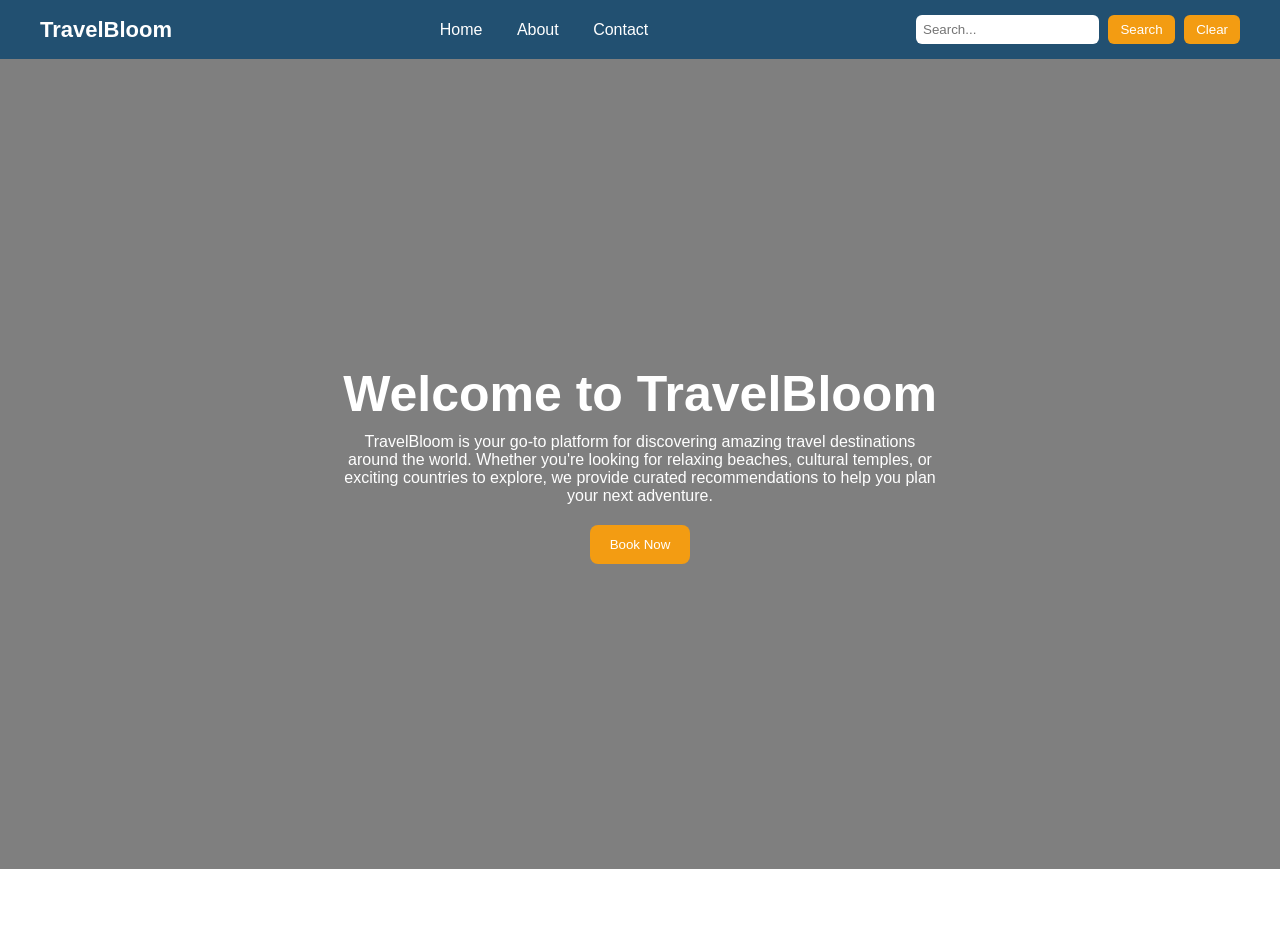
<file: index.html>
<html>
<head>
    <title>TravelBloom</title>
    <link rel="stylesheet" href="style.css">
</head>

<body>

<nav class="navbar">
    <div class="logo">TravelBloom</div>

    <div class="nav-links">
        <a href="index.html">Home</a>
        <a href="about.html">About</a>
        <a href="contact.html">Contact</a>
    </div>

    <div class="search-box">
        <input type="text" id="searchInput" placeholder="Search...">
        <button onclick="searchRecommendations()">Search</button>
        <button onclick="clearResults()">Clear</button>
    </div>
</nav>

<section class="hero">
    <div class="hero-content">
        <h1>Welcome to TravelBloom</h1>

        <p>
            TravelBloom is your go-to platform for discovering amazing travel destinations around the world.
            Whether you're looking for relaxing beaches, cultural temples, or exciting countries to explore,
            we provide curated recommendations to help you plan your next adventure.
        </p>
        <button class="btn">Book Now</button>
    </div>
</section>

<section id="results"></section>

<script src="travel_recommendation.js"></script>
</body>
</html>
</file>
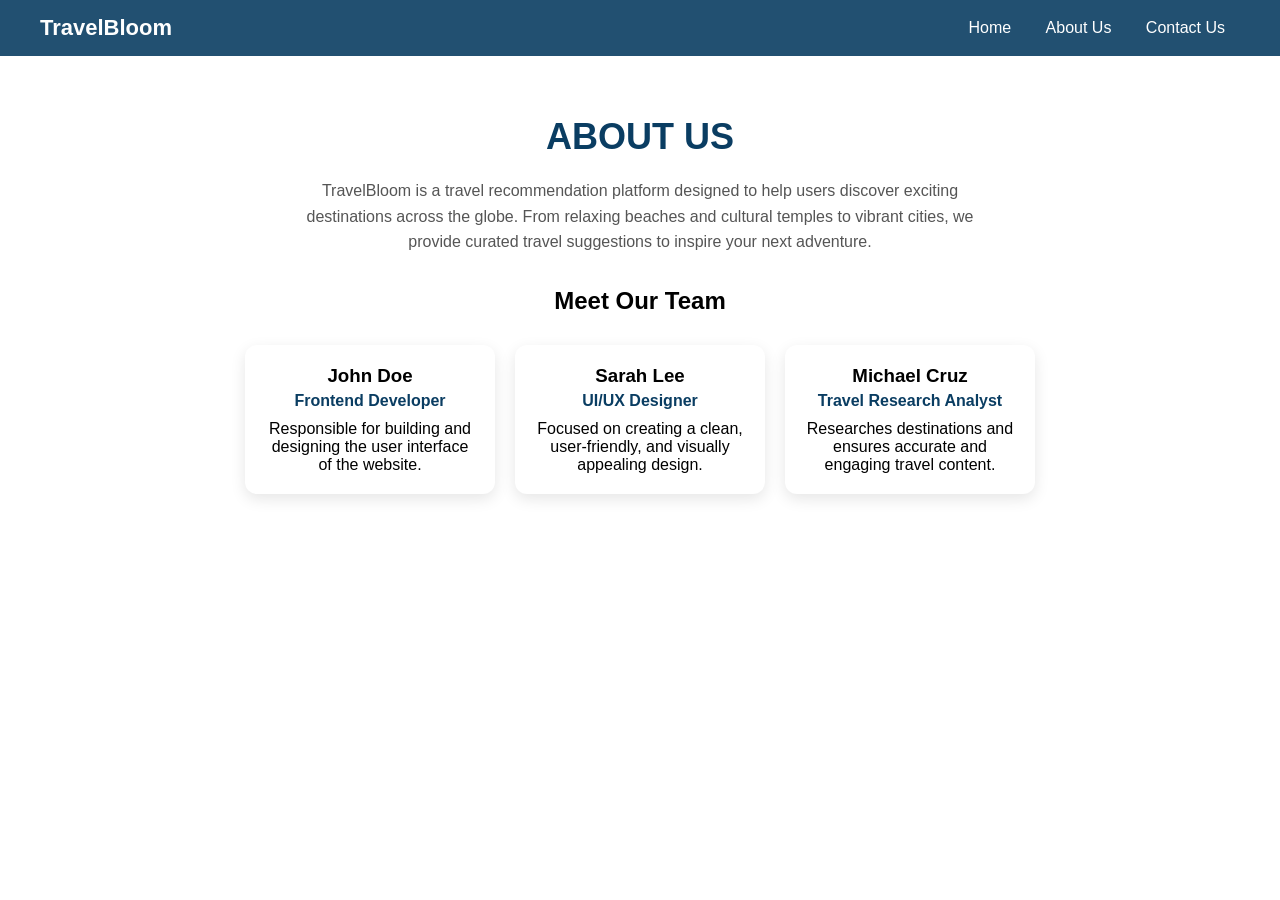
<file: about.html>
<html>
<head>
    <title>About Us - TravelBloom</title>
    <link rel="stylesheet" href="style.css">
</head>

<body>

<nav class="navbar">
    <div class="logo">TravelBloom</div>

    <div class="nav-links">
        <a href="index.html">Home</a>
        <a href="about.html">About Us</a>
        <a href="contact.html">Contact Us</a>
    </div>
</nav>

<section class="about">

    <!-- MAIN TITLE -->
    <h1 class="about-title">ABOUT US</h1>

    <!-- DESCRIPTION -->
    <p class="about-description">
        TravelBloom is a travel recommendation platform designed to help users discover exciting destinations
        across the globe. From relaxing beaches and cultural temples to vibrant cities, we provide curated
        travel suggestions to inspire your next adventure.
    </p>

    <!-- TEAM SECTION -->
    <h2>Meet Our Team</h2>

    <div class="team">

        <div class="team-card">
            <h3>John Doe</h3>
            <p class="role">Frontend Developer</p>
            <p>Responsible for building and designing the user interface of the website.</p>
        </div>

        <div class="team-card">
            <h3>Sarah Lee</h3>
            <p class="role">UI/UX Designer</p>
            <p>Focused on creating a clean, user-friendly, and visually appealing design.</p>
        </div>

        <div class="team-card">
            <h3>Michael Cruz</h3>
            <p class="role">Travel Research Analyst</p>
            <p>Researches destinations and ensures accurate and engaging travel content.</p>
        </div>

    </div>

</section>

</body>
</html>
</file>
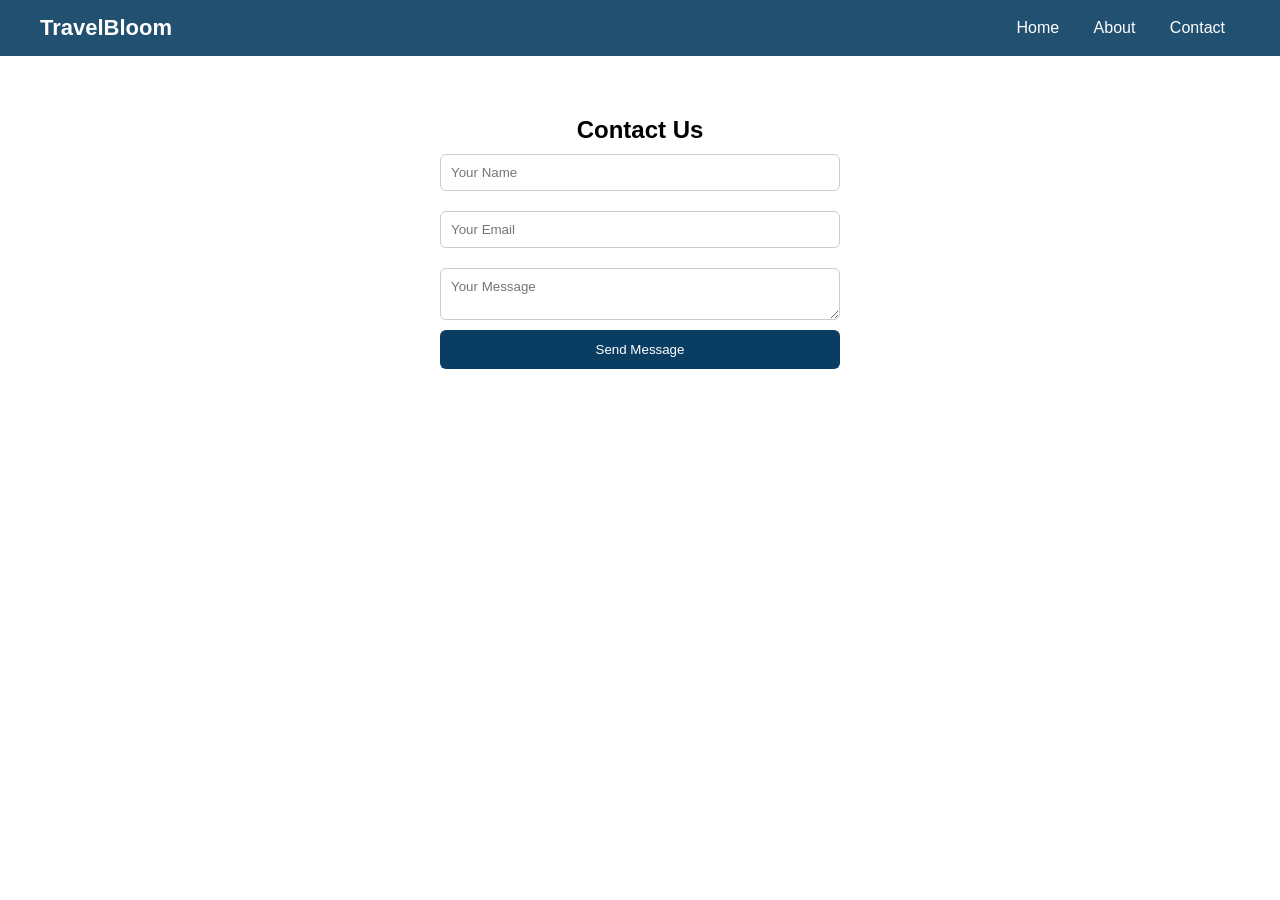
<file: contact.html>
<html>
<head>
    <title>Contact - TravelBloom</title>
    <link rel="stylesheet" href="style.css">
</head>

<body>

<nav class="navbar">
    <div class="logo">TravelBloom</div>

    <div class="nav-links">
        <a href="index.html">Home</a>
        <a href="about.html">About</a>
        <a href="contact.html">Contact</a>
    </div>
</nav>

<section class="contact">
    <h1>Contact Us</h1>

    <form>
        <input type="text" placeholder="Your Name" required>
        <input type="email" placeholder="Your Email" required>
        <textarea placeholder="Your Message"></textarea>
        <button type="submit">Send Message</button>
    </form>
</section>

</body>
</html>
</file>
<file: style.css>
/* RESET */
* {
    margin: 0;
    padding: 0;
    box-sizing: border-box;
    font-family: 'Segoe UI', sans-serif;
}

/* NAVBAR */
.navbar {
    display: flex;
    justify-content: space-between;
    align-items: center;
    padding: 15px 40px;
    background: rgba(10, 61, 98, 0.9);
    color: white;
    position: sticky;
    top: 0;
    backdrop-filter: blur(8px);
}

.logo {
    font-size: 22px;
    font-weight: bold;
}

.nav-links a {
    margin: 0 15px;
    color: white;
    text-decoration: none;
    transition: 0.3s;
}

.nav-links a:hover {
    color: #f39c12;
}

/* SEARCH */
.search-box input {
    padding: 7px;
    border-radius: 6px;
    border: none;
}

.search-box button {
    padding: 7px 12px;
    border: none;
    border-radius: 6px;
    margin-left: 5px;
    background: #f39c12;
    color: white;
    cursor: pointer;
}

/* HERO SECTION */
.hero {
    height: 90vh;
    background: linear-gradient(rgba(0,0,0,0.5), rgba(0,0,0,0.5)),
    url("https://images.unsplash.com/photo-1507525428034-b723cf961d3e") center/cover;
    display: flex;
    align-items: center;
    justify-content: center;
    text-align: center;
    color: white;
}

.hero-content h1 {
    font-size: 50px;
    margin-bottom: 10px;
}

.hero-content p {
    max-width: 600px;
    margin: auto;
    margin-bottom: 20px;
}

.btn {
    padding: 12px 20px;
    background: #f39c12;
    border: none;
    border-radius: 8px;
    color: white;
    cursor: pointer;
}

/* RESULTS GRID */
#results {
    padding: 40px;
    display: grid;
    grid-template-columns: repeat(auto-fit, minmax(250px, 1fr));
    gap: 20px;
}

/* CARD */
.card {
    background: white;
    border-radius: 12px;
    overflow: hidden;
    box-shadow: 0 8px 20px rgba(0,0,0,0.15);
    transition: 0.3s;
}

.card:hover {
    transform: translateY(-5px);
}

.card img {
    width: 100%;
    height: 180px;
    object-fit: cover;
}

.card h3 {
    margin: 10px;
}

.card p {
    margin: 10px;
    color: #555;
}

/* ABOUT PAGE */
.about {
    padding: 60px 20px;
    text-align: center;
}

.team {
    display: flex;
    justify-content: center;
    gap: 20px;
    margin-top: 30px;
    flex-wrap: wrap;
}

.team-card {
    background: white;
    padding: 20px;
    width: 220px;
    border-radius: 12px;
    box-shadow: 0 5px 15px rgba(0,0,0,0.1);
}

/* CONTACT PAGE */
.contact {
    padding: 60px 20px;
    text-align: center;
}

.contact form {
    max-width: 400px;
    margin: auto;
}

.contact input,
.contact textarea {
    width: 100%;
    padding: 10px;
    margin: 10px 0;
    border-radius: 6px;
    border: 1px solid #ccc;
}

.contact button {
    width: 100%;
    padding: 12px;
    border: none;
    background: #0a3d62;
    color: white;
    border-radius: 6px;
    cursor: pointer;
}

/* ABOUT PAGE */
.about {
    padding: 60px 20px;
    text-align: center;
}

.about-title {
    font-size: 36px;
    color: #0a3d62;
    margin-bottom: 20px;
}

.about-description {
    max-width: 700px;
    margin: auto;
    margin-bottom: 2em;
    color: #555;
    line-height: 1.6;
}

/* TEAM */
.team {
    display: flex;
    justify-content: center;
    gap: 20px;
    margin-top: 30px;
    flex-wrap: wrap;
}

.team-card {
    background: white;
    padding: 20px;
    width: 250px;
    border-radius: 12px;
    box-shadow: 0 5px 15px rgba(0,0,0,0.1);
}

.team-card h3 {
    margin-bottom: 5px;
}

.role {
    font-weight: bold;
    color: #0a3d62;
    margin-bottom: 10px;
}
</file>
